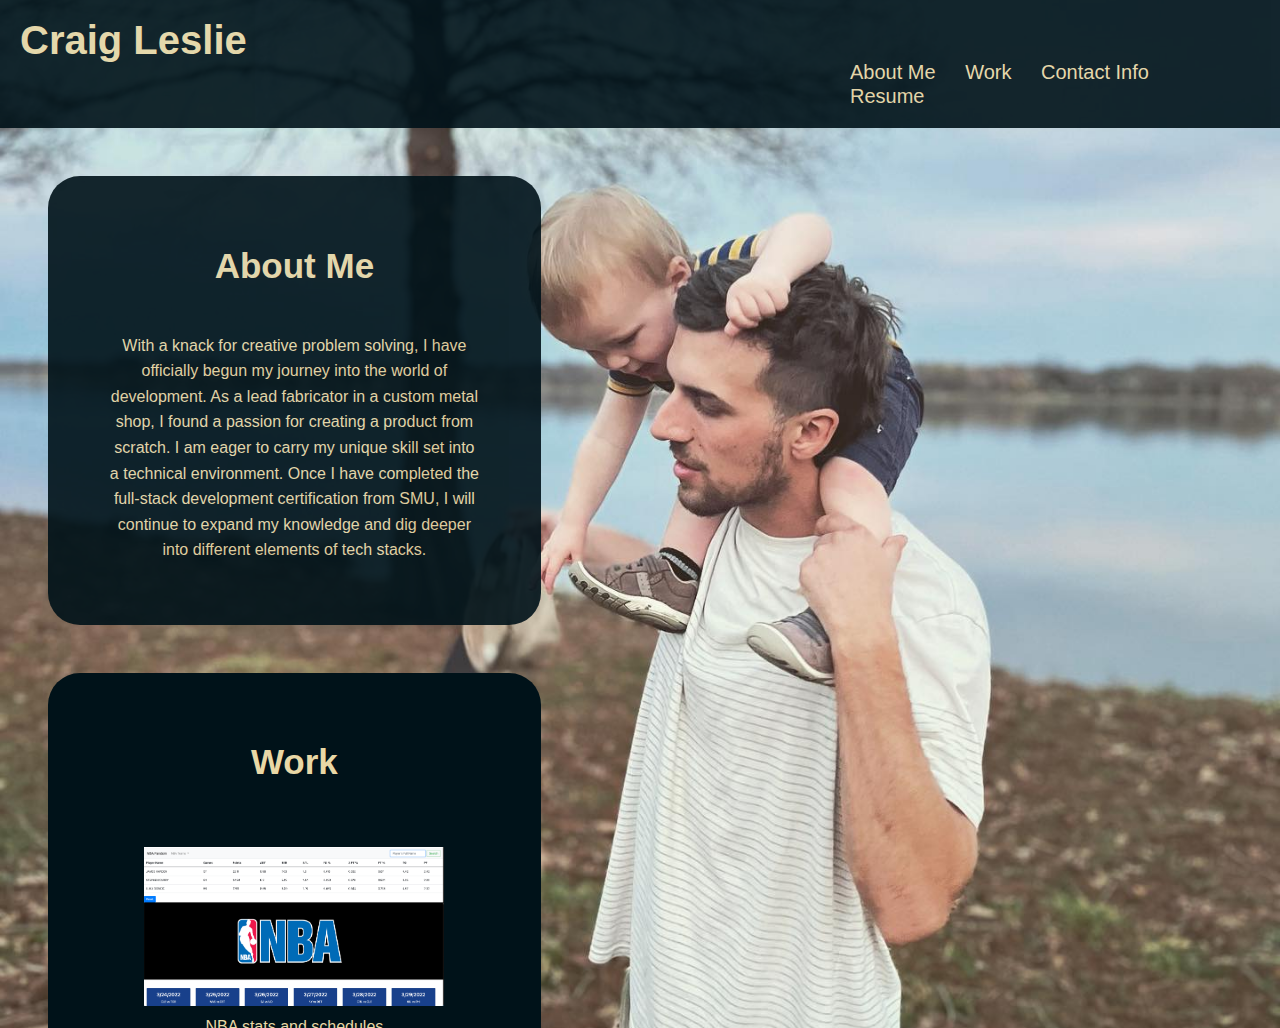
<file: index.html>
<!DOCTYPE html>
<html lang="en">
<head>
    <meta charset="UTF-8">
    <meta http-equiv="X-UA-Compatible" content="IE=edge">
    <meta name="viewport" content="width=device-width, initial-scale=1.0">
    <link rel="stylesheet" href="./assets/reset.css" />
    <link rel="stylesheet" href="./assets/style.css" />
    <title>Craig Leslie</title>
</head>
<body>

    <header>
        
        <h1>Craig Leslie</h1>
    
        <nav>
            <ul>
                <li>
                    <a href="#aboutme">About Me</a>
                </li>
                <li>
                    <a href="#work">Work</a>
                </li>
                <li>
                    <a href="#contactinfo">Contact Info</a>
                </li>
                <li>
                    <a href="https://docs.google.com/document/d/1WI1n_VRyPTwh56Uo12BzQDF9PqJ6RuO9F2ynhFbwuto/edit?usp=sharing">Resume</a>       
                </li>
            </ul>
        </nav>
     
    </header>

    <div class="flexcontainer">

            <section class="container" id="aboutme">

                    <h2 class="header">About Me</h2>
                        

                        <p>With a knack for creative problem solving, I have officially begun my journey into the world of development. As a lead fabricator in a custom metal shop, I found a passion for creating a product from scratch. I am eager to carry my unique skill set into a technical environment. Once I have completed the full-stack development certification from SMU, I will continue to expand my knowledge and dig deeper into different elements of tech stacks.</p>
                  
            </section>
            
            <section class="container" id="work">

                <h2 class="header">Work</h2>

                    <ul>
                        <li class="space">
                            <a href="https://github.com/eugene125/project-1" target="_blank">
                            <figure>
                                <img class="imgResize" src="./assets/nba-proj-screenshot.png">
                                <figcaption>NBA stats and schedules</figcaption>
                            </figure>
                            </a>
                        </li>

                        <li class="space">
                            <a href="https://github.com/3roses/Calendar" target="_blank">
                            <figure><img class="imgResize" src="./assets/calendar-screenshot.png">
                                <figcaption>Workday Calendar</figcaption>
                            </figure>
                            </a>
                        </li>

                        <li class="space">
                            <a href="https://github.com/3roses/weather_dashboard" target="_blank">
                            <figure><img class="imgResize" src="./assets/weather-dash.png">
                                <figcaption>Weather Dashboard</figcaption>
                            </figure>
                            </a>
                        </li>

                        <li class="space">
                            <a href="https://github.com/3roses/javascript-random-password-generator" target="_blank">
                            <figure><img class="imgResize" src="./assets/password-genny.png">
                                <figcaption>Password Generator</figcaption>
                            </figure>
                            </a>
                        </li>
                    </ul>
                
            </section>
       
            <section class="container" id="contactinfo">

                <h2 class="contacth2">Contact Info</h2>
                
                    <ul>
                        <li>
                            214.417.5555
                        </li>
                        <li>|</li>
                        <li>
                            <a href="mailto:cleslie25@gmail.com" target="_blank">Email</a>
                        </li>
                        <li>|</li>
                        <li>
                            <a href="https://github.com/3roses" target="_blank">GitHub</a>
                        </li>
                        <li>|</li>
                        <li>
                            <a href="https://www.linkedin.com/in/craig-leslie-5a42581b0/" target="_blank">LinkedIn</a>
                        </li>
                    </ul>
                
                
            </section>

        

    </div>
     
</body>
</html>
</file>
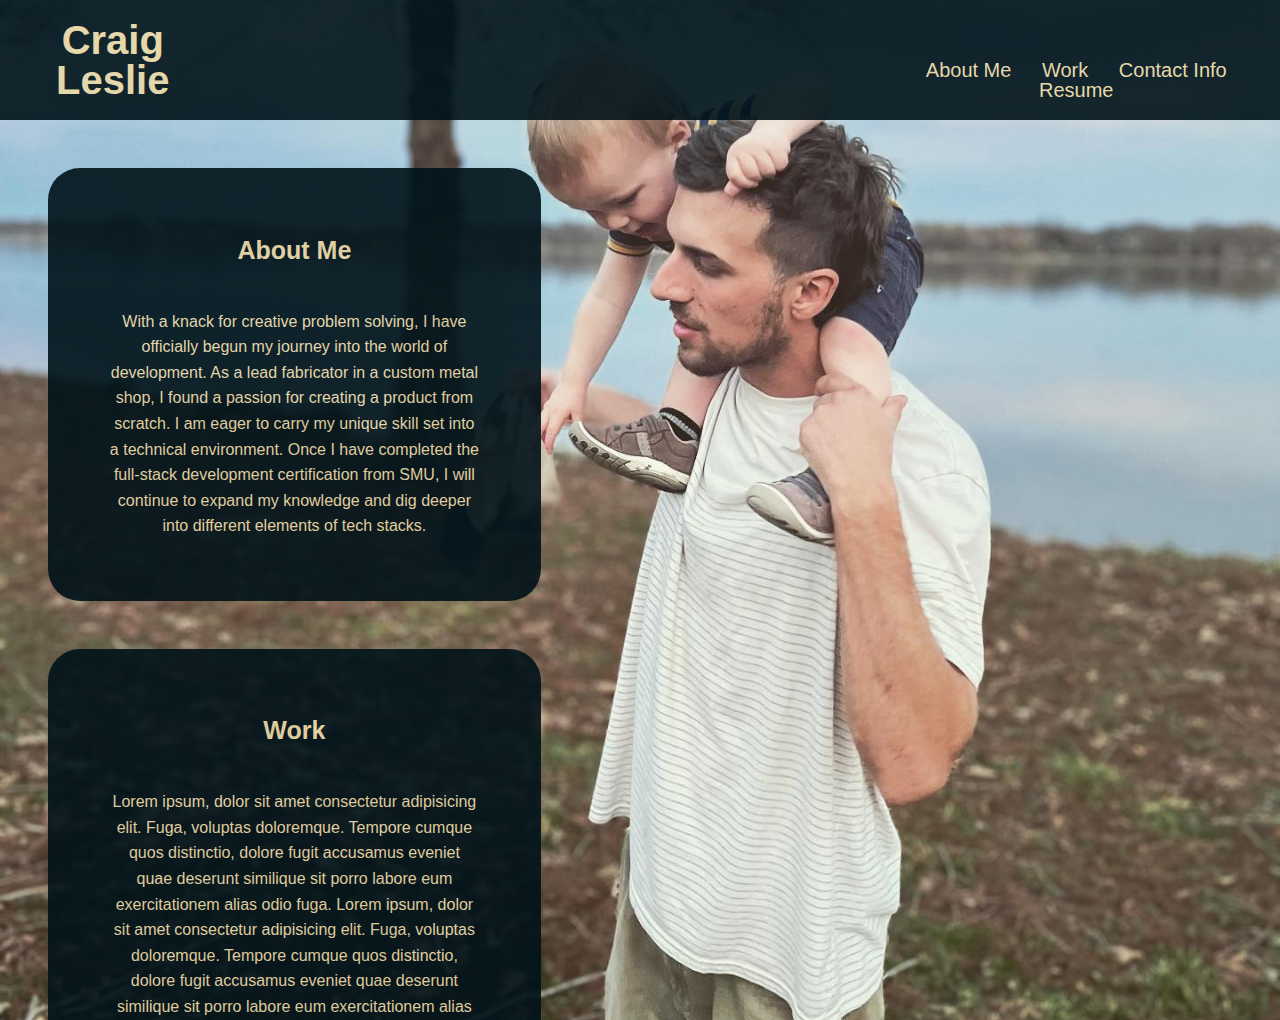
<file: portfolio2copy/index.copy.html>
<!DOCTYPE html>
<html lang="en">
<head>
    <meta charset="UTF-8">
    <meta http-equiv="X-UA-Compatible" content="IE=edge">
    <meta name="viewport" content="width=device-width, initial-scale=1.0">
    <link rel="stylesheet" href="./assets/reset.css" />
    <link rel="stylesheet" href="./assets/style.copy.css" />
    <title>Craig Leslie</title>
</head>
<body>

    <header>
        
        <h1>Craig Leslie</h1>
    
        <nav>
            <ul>
                <li>
                    <a href="#aboutme">About Me</a>
                </li>
                <li>
                    <a href="#work">Work</a>
                </li>
                <li>
                    <a href="#contactinfo">Contact Info</a>
                </li>
                <li>
                    <a href="https://docs.google.com/document/d/1WI1n_VRyPTwh56Uo12BzQDF9PqJ6RuO9F2ynhFbwuto/edit?usp=sharing">Resume</a>       
                </li>
            </ul>
        </nav>
     
    </header>

    <div class="flexcontainer">

            <section class="container" id="aboutme">

                    <h2 class="header">About Me</h2>
                        

                        <p>With a knack for creative problem solving, I have officially begun my journey into the world of development. As a lead fabricator in a custom metal shop, I found a passion for creating a product from scratch. I am eager to carry my unique skill set into a technical environment. Once I have completed the full-stack development certification from SMU, I will continue to expand my knowledge and dig deeper into different elements of tech stacks.</p>
                  
            </section>
            
            <section class="container" id="work">

                <h2 class="header">Work</h2>

                    <p>Lorem ipsum, dolor sit amet consectetur adipisicing elit. Fuga, voluptas doloremque. Tempore cumque quos distinctio, dolore fugit accusamus eveniet quae deserunt similique sit porro labore eum exercitationem alias odio fuga. Lorem ipsum, dolor sit amet consectetur adipisicing elit. Fuga, voluptas doloremque. Tempore cumque quos distinctio, dolore fugit accusamus eveniet quae deserunt similique sit porro labore eum exercitationem alias odio fuga.</p>
                
            </section>

            <!-- <section class="container">
                <h2>New Container</h2>
                    <p>
                        Lorem ipsum dolor sit amet consectetur, adipisicing elit. Commodi in, sint accusamus porro perferendis magni ut non ullam voluptas necessitatibus? Numquam ut a possimus impedit laudantium vitae ea nisi voluptatibus.
                    </p>
            </section> -->
       
            <section class="container" id="contactinfo">

                <h2 class="contacth2">Contact Info</h2>
                
                    <ul>
                        <li>
                            214.417.5555
                        </li>
                        <li>|</li>
                        <li>
                            <a href="mailto:cleslie25@gmail.com" target="_blank">Email</a>
                        </li>
                        <li>|</li>
                        <li>
                            <a href="https://github.com/3roses" target="_blank">GitHub</a>
                        </li>
                        <li>|</li>
                        <li>
                            <a href="https://www.linkedin.com/in/craig-leslie-5a42581b0/" target="_blank">LinkedIn</a>
                        </li>
                        <!-- <li>
                            <a href="https://docs.google.com/document/d/1WI1n_VRyPTwh56Uo12BzQDF9PqJ6RuO9F2ynhFbwuto/edit?usp=sharing" target="_blank">Resume</a>       
                        </li> -->
                    </ul>
                
                
            </section>

        

    </div>
     
</body>
</html>
</file>
<file: assets/style.css>
body {
    background-image: url(./meandheights.jpeg);
    background-repeat: no-repeat;
    background-size: cover;
    background-position: 50% 30%;
    height: 100vh;
    background-color: #001219;
}

header {
    padding: 20px;
    font-family: 'Trebuchet MS', 'Lucida Sans Unicode', 'Lucida Grande', 'Lucida Sans', Arial, sans-serif;
    background-color: #001219;
    color: #e9d8a6;
    opacity: 90%;
}

nav {
    margin-left: 65%;
    margin-right: 20px;
    font-family: 'Gill Sans', 'Gill Sans MT', Calibri, 'Trebuchet MS', sans-serif;
    font-size: 20px;
    line-height: 1.2;
}

nav ul {
    list-style-type: none;
}

nav ul li {
    display: inline-block;
    margin-left: 1.5rem;
}

.flexcontainer{
    display:flex;
    flex-direction: column;
    justify-content: flex-start;
    align-items: flex-start;
    gap: 3rem;
    padding-left: 3rem;
    padding-top: 3rem;
    padding-bottom: 3rem;
    overflow-y: scroll;
    height:100%;
    scroll-behavior: smooth;
}

section.container{
    text-align: center;
    color: #e9d8a6;
    background-color: #001219;
    padding: 5% 5%;
    border-radius: 2rem;
    opacity: 90%;
    width: 40%;
    line-height: 1.6;
    }

    section.container#work {
        opacity: 100%;
    }

    section.container#work li{
        text-align: center;
    }

    .container ul{
        padding-top: 15px;
    }
  
    .container li{
        padding: 5px;
    }
  
    a{
        color: #e9d8a6;
    }
  
    a:visited{
        color: #ee9b00;
    }

    a:link{
        text-decoration: none;
    }
  
    p{
        padding-top: 15px;
    }
  
    h2{
        font-size: 35px;
        padding-bottom: 1.5rem;
    }

    h1{
        font-size: 40px;
    }

    .container li{
        display: inline-block;
        padding: .5rem;
    }

    .imgResize{
        width: 300px;
        height: auto;
    }

    .space{
        margin: 10px;
    }

    @media only screen and (max-width: 680px) {
        nav {
          padding-top: 1rem;
        }
      }

      @media only screen and (max-width: 680px) {
        section.container {
          width: auto;
          margin-left: 2rem;
          margin-right: 2rem;
        }
      }

      @media only screen and (max-width: 680px) {
        .flexcontainer {
          padding-top: 20rem;
          padding-left: 0;
        }
      }
</file>
<file: portfolio2copy/assets/style.copy.css>
*{
    /* background-color: #001219; */
}

body {
    background-image: url(./meandheights.jpeg);
    background-repeat: no-repeat;
    background-size: cover;
    background-position: center;
    height: 100vh;
    
    /* position: absolute; */
}


header {
    display: flex;
    padding: 20px;
    font-family: 'Trebuchet MS', 'Lucida Sans Unicode', 'Lucida Grande', 'Lucida Sans', Arial, sans-serif;
    background-color: #001219;
    color: #e9d8a6;
    opacity: 90%;
    text-align: center;
}

nav {
    display: flex;
    align-items: flex-end;
    margin-left: 55%;
    margin-right: 20px;
    font-family: 'Gill Sans', 'Gill Sans MT', Calibri, 'Trebuchet MS', sans-serif;
    font-size: 20px;
}

nav ul {
    list-style-type: none;
}

nav ul li {
    display: inline-block;
    margin-left: 25px;
}

.flexcontainer{
    display:flex;
    flex-direction: column;
    justify-content: flex-start;
    align-items: flex-start;
    gap: 3rem;
    padding-left: 3rem;
    padding-top: 3rem;
    padding-bottom: 3rem;
    /* flex-wrap: wrap; */
    overflow-y: scroll;
    height:100%;
    scroll-behavior: smooth;
}

section.container{
    text-align: center;
    color: #e9d8a6;
    background-color: #001219;
    padding: 5% 5%;
    border-radius: 2rem;
    opacity: 90%;
    /* max-width: 40%; */
    width: 40%;
    line-height: 1.6;
    }

    .container ul{
        padding-top: 15px;
    }
  
    .container li{
        padding: 5px;
    }
  
    a{
        color: #e9d8a6;
    }
  
    a:visited{
        color: #ee9b00;
    }

    a:link{
        text-decoration: none;
    }
  
    p{
        padding-top: 15px;
    }
  
    h2{
        font-size: 25px;
        padding-bottom: 1.5rem;
    }

    h1{
        font-size: 40px;
    }

    ul{
        width: 100%;
        display: block;
    }

    .container li{
        display: inline-block;
        padding: .5rem;
    }
</file>
